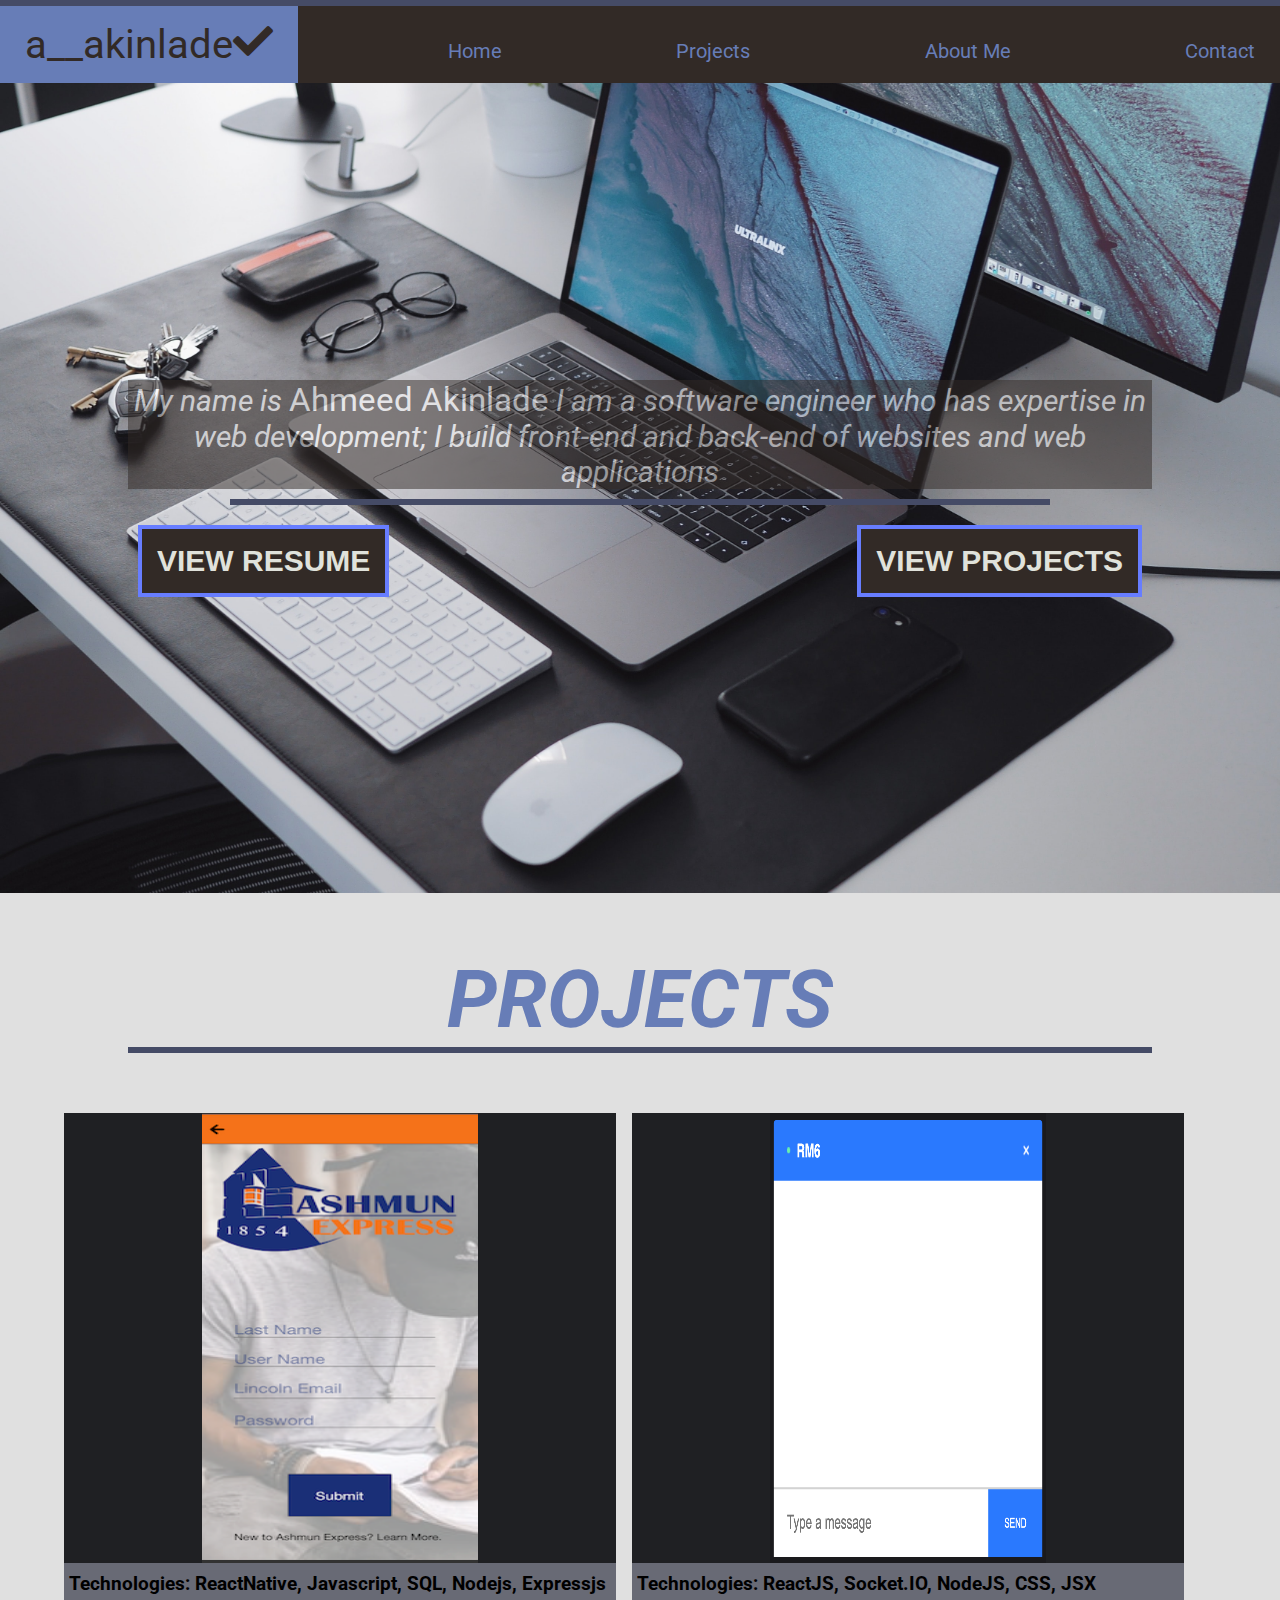
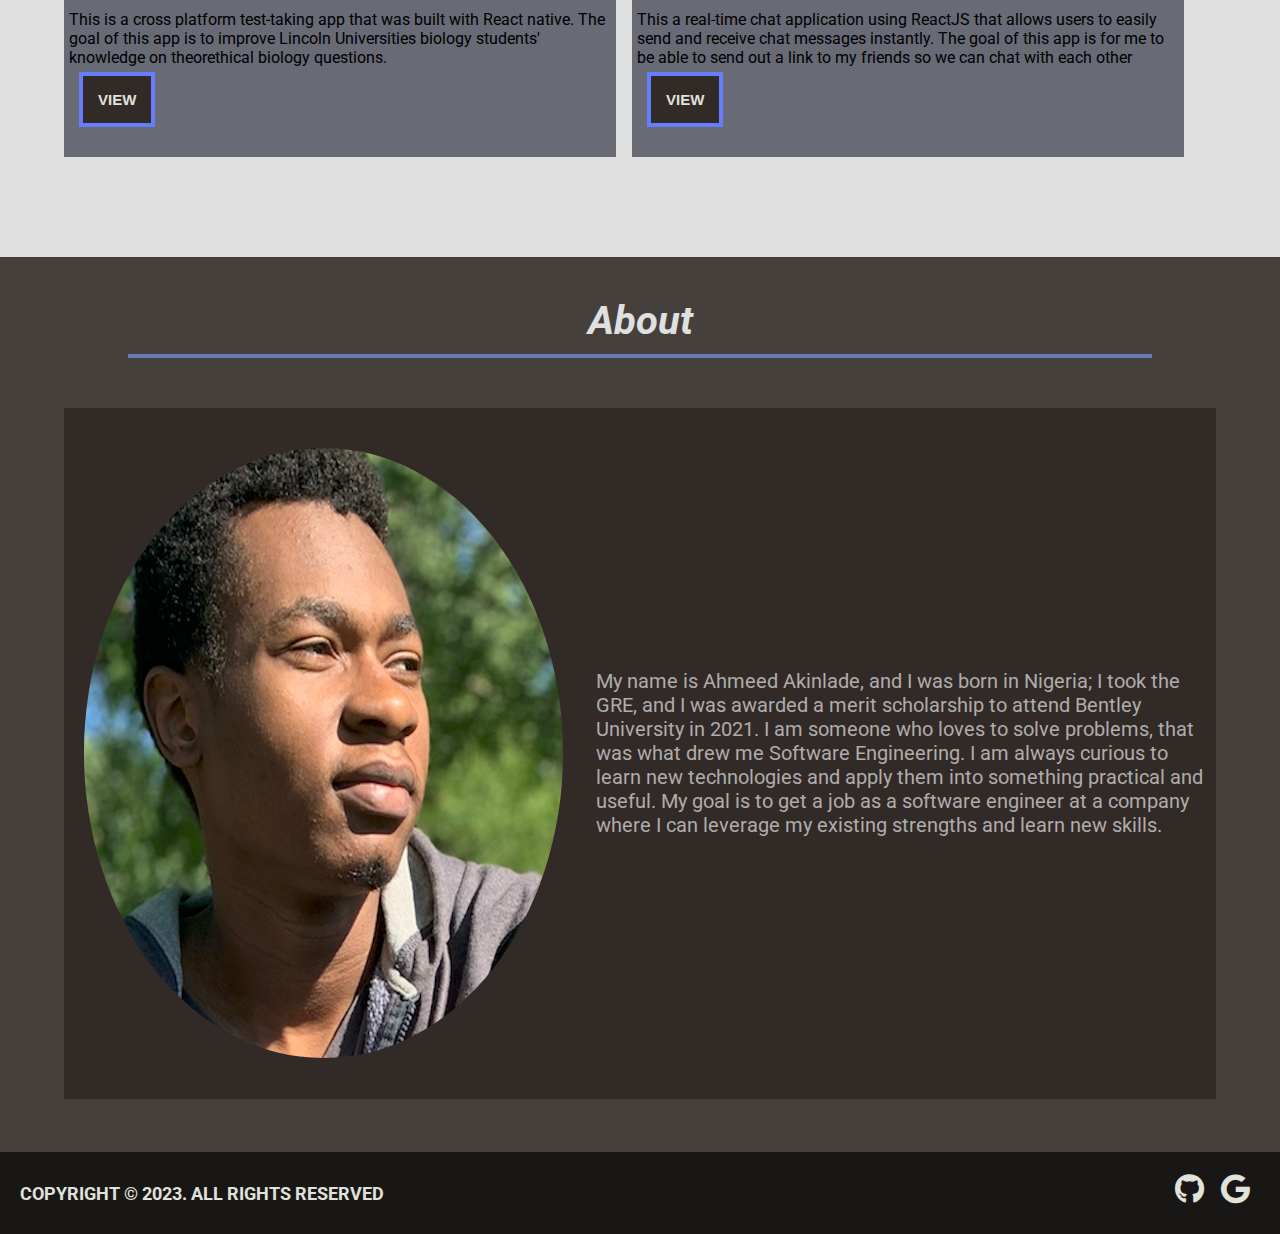
<file: index.html>
<!DOCTYPE html>
<html lang="en">
<head>
    <meta charset="UTF-8">
    <meta name="viewport" content="width=device-width, initial-scale=1.0">
    <meta http-equiv="X-UA-Compatible" content="ie=edge">
    <title>Document</title>
     <!-- google fonts-->
     <link href="https://fonts.googleapis.com/css2?family=Roboto:wght@500&display=swap" rel="stylesheet">
     <!-- Font awesome-->
     <link rel = "stylesheet" href="./fontawesome-free-5.13.0-web/css/all.css">
     <!-- main css-->
     <link rel="stylesheet" href="./style.css"> 
     
</head>
<body>
    <!--nav-->
    <nav>
        <ul>
            <li > <a href="#" class="logo">a__akinlade <i class="fas fa-check"></i></a></li>
            <li> <a href="#home">Home</a></li>
            <li> <a href="#projects">Projects</a></li>
            <li><a href="#aboutme">About Me</a></li>
            <li> <a href="#contact">Contact</a></li>
        </ul>
    </nav>
    <!--end of nav-->
    <!--Home Page-->
        <header id="home">
            <div class="info">
                <p class="home-text">My name is <span class="home-name">Ahmeed Akinlade</span> I am a software engineer who has expertise in web development; I  build front-end and back-end of websites and web applications</p>
                <div class="info-underline"></div>
                <div class="resume-button">
                    <a href="./MofoluwashoResumeBentSWE.pdf"><button type="button">View Resume</button></a>
                    <a href="#projects"><button type="button">View Projects</button></a>
                </div>
            </div>
        </header>
    <!--End of Home Page-->
    <!---Projects Page-->
    <section id="projects">
        <!--Project Title-->
        <div class="project-title">
            <div class="project-text">
                <h1>Projects</h1>
            </div>
            <div class="project-underline"></div>
        </div>
        <!--End of Project Title-->
        
        <div class="projects-container">
            <!--Project items-->
            <div class="project-sub-container">
                <article class="projects-project">
                    <img src="./images/AS.png" alt="">
                    <div class="img-text">
                        <h1>Ashmun Express</h1>
                        <h6>Mobile Development</h6>
                    </div>
                </article>
                <div class="project-description">
                    <h3>Technologies: ReactNative, Javascript, SQL, Nodejs, Expressjs</h3>
                    <p>This is a cross platform test-taking app that was built with React native. The goal of this app is to improve Lincoln Universities biology students' knowledge on theorethical biology questions.</p>
                    <button type='button'>View</button>
                </div>
            </div>
               <!--End of Project items-->
                <!--Project items-->
            <div class="project-sub-container">
                <article class="projects-project">
                    <img src="./images/chat-app.png" alt="">
                    <div class="img-text">
                        <h1>CHAT APP</h1>
                        <h6>ReactJS</h6>
                    </div>
                </article>
                <div class="project-description">
                    <h3>Technologies: ReactJS, Socket.IO, NodeJS, CSS, JSX</h3>
                    <p>This a real-time chat application using ReactJS that allows users to easily send and receive chat messages instantly. The goal of this app is for me to be able to send out a link to my friends so we can chat with each other</p>
                    <a href="https://github.com/foluso25/REACT-CHATAPP"><button type='button'>VIEW</button></a>
                </div>
            </div>
               <!--End of Project items-->
                <!--Project items-->
            <!-- <div class="project-sub-container">
                <article class="projects-project">
                    <img src="./images/AS.png" alt="">
                    <div class="img-text">
                        <h1>Ashmun Express</h1>
                        <h6>iOS Development</h6>
                    </div>
                </article>
                <div class="project-description">
                    <h3>Technologiies: Lorem ipsum dolor sit amet consectetur adipisicing elit.</h3>
                    <p>Lorem ipsum dolor sit amet consectetur adipisicing elit. Voluptatum cum nostrum dolores debitis? Fuga, tempore natus?</p>
                    <button type='button'>Read More</button>
                </div>
            </div> -->
               <!--End of Project items-->
                <!--Project items-->
            <!-- <div class="project-sub-container">
                <article class="projects-project">
                    <img src="./images/AS.png" alt="">
                    <div class="img-text">
                        <h1>Ashmun Express</h1>
                        <h6>iOS Development</h6>
                    </div>
                </article>
                <div class="project-description">
                    <h3>Technologiies: Lorem ipsum dolor sit amet consectetur adipisicing elit.</h3>
                    <p>Lorem ipsum dolor sit amet consectetur adipisicing elit. Voluptatum cum nostrum dolores debitis? Fuga, tempore natus?</p>
                    <button type='button'>Read More</button>
                </div>
            </div> -->
               <!--End of Project items-->
        </div>
    </section>
    <!---End of Projects Page-->

    <!--Start of About Me-->
    <section id="aboutme">
        <div class="aboutme-title">
            <h1>About</h1>
            <div class="about-underline"></div>
        </div>
        <!--about content-->
        <div class="aboutme-container">
            <div class="img-container">
                <img src="./images/Screenshot 2020-05-20 19.02.00.png" alt="me">
            </div>
            <div class="aboutme-text">
                <p>My name is Ahmeed Akinlade, and I was born in Nigeria; I took the GRE, and I was awarded a merit scholarship to attend Bentley University in 2021. I am someone who loves to solve problems, that was what drew me Software Engineering. I am always curious to learn new technologies and apply them into something practical and useful. My goal is to get a job as a software engineer at a company where I can leverage my existing strengths and learn new skills.  </p>
            </div>
        </div>
        <!--End of about content-->
    </section>
     <!--End of About Me-->
     <!--footer-->
     <footer id="contact">
         <div class="footer-text">
             <h3>Copyright &copy; 2023. All rights reserved </h3>
         </div>
         <div class="footer-icons">
            <a href="https://github.com/foluso25"><i class="fab fa-github"></i></a>
            <!--<a href="https://www.linkedin.com/in/mofoluwasho-akinlade-197518159/"><i class="fab fa-linkedin-in"></i></a>-->
            <a href="mailto:ahmeed.akinlade1@gmail.com"><i class="fab fa-google"></i></a>
         </div>
     </footer>
     <!--end of footer-->
</body>
</html>
</file>
<file: style.css>
/*
Dark-blue: #454B66
Bright blue: #677DB7
Black coffee:  #322A26
white #e0e2db
cool white #e0e0e0
*/

*{
    margin:0;
    padding:0;
    box-sizing: border-box;
}
body{
    font-family: 'Roboto', sans-serif;
}
/*NAVBAR*/
nav ul{
    list-style-type:none;
    border-top: 6px solid #454B66;
    background-color: #322A26 ;
}

 nav ul li a{
     text-decoration:none;
     display: block;
     text-align: center;
     font-size: 20px;
     padding: 15px 25px;
     color:#677DB7;
 }
  
 nav ul li a:hover{
    color: #e0e0e0;
 }

 .logo{
     display:flex;
     justify-content: space-between;
     background: #677DB7;
     color: #322A26;
     font-size: 40px;
 }

 .logo:hover{
     background-color: #e0e0e0;
     color:#677DB7;
 }

 @media screen and (min-width:576px){
     nav ul{
         display: flex;
         justify-content: space-between;
         align-items: baseline;
         flex-wrap: wrap;
     }
 }

/*################# HOME STYLE ##########################*/
#home{
    min-height:90vh;
    background-image: url(./images/oliur-8jSTB6NLmVQ-unsplash.jpg);
    background-attachment:fixed;
    background-position:center;
    background-size:cover;
    background-repeat: no-repeat;
    display:flex;
    justify-content: center;
    align-items:center;
}

.info{
      max-width: 80vw;
      
}

.info p{
    text-align: center;
    font-size:30px;
    font-style: italic;
    color: rgb(255, 255, 255);
    font-weight:900px;
    background:#322A26;
    opacity: 0.5;
}

.home-name{
    font-size: 33px;
    font-style: normal;
}

.info-underline{
    border: 3px solid #454B66;
    width:80%;
    margin:10px auto 20px auto;
}

.resume-button{
    display: flex;
    justify-content: space-between;
}

.resume-button button{
    font-size: 30px;
    padding: 15px;
    text-transform: uppercase;
    margin: 0 10px;
  
    color: #e0e2db;
    border: 4px solid #677DFF;
    font-weight:bolder;
    background:#322A26;
}

.resume-button button:hover{
    color: #e0e2db;
    background:#677DB7;
}
/*##################Projects###########################*/
#projects .project-text{
    color:#677DB7;
    text-align: center;
    font-size:40px;
    text-transform: uppercase;
    font-style:italic;
}
.project-title{
    margin:40px 0;
}

.project-underline{
    border: 3px solid #454B66;
    width:80%;
    margin:0 auto;
}

#projects{
    background-color: #e0e0e0;
    padding:20px 0 80px 0;
}

.projects-container{
    max-width: 90vw;
    margin:0 auto;
}

#projects img{
    width:50%;
    height: 50vh;
    min-height: 10%;
    display: block;
    margin: 0 auto;
    transition: transform 4s;
}

.projects-project{
position: relative;
overflow:hidden;
background: linear-gradient(rgba(0,0,0,0.7),rgba(0,0,0,0.7));
color: #e0e2db;
}

.img-text{
    position:absolute;
    top:50%;
    left:40%;
    transform: translate(-20%,-40%);
    text-align: center;
    opacity:0;
    transition:opacity 4s;
}

.projects-project:hover img{
    opacity: 0.5;
    transform: scale(1.3);
}

.projects-project:hover .img-text{
    opacity:1;
}

.project-sub-container{
    background-color: rgb(104, 106, 117);
    margin:20px 0;
}

.project-description{
   padding:10px 5px 30px 5px;
}

.project-description p{
    margin: 15px 0 5px 0;

}

.project-description button{
    font-size: 15px;
    padding: 15px;
    text-transform: uppercase;
    margin: 0 10px;
    color: #e0e2db;
    border: 4px solid #677DFF;
    font-weight:bolder;
    background:#322A26;
}

.project-description button:hover{
    color: #e0e2db;
    background:#677DB7;
}

@media screen and (min-width:576px){
    .projects-container{
        display: grid;
        grid-template-columns: repeat(2,auto);
        column-gap: 1em;
    }
}

@media screen and (min-width:992px){
    .projects-container{
        display: grid;
        grid-template-columns: repeat(4,auto);
        column-gap: 1em;
    }
}

/*#######################aboutpage#####################################*/
#aboutme{
background-color: rgb(70, 64, 61);
padding:40px 0 3px 0;

}

.aboutme-title h1{
text-align: center;
font-size: 40px;
font-style: italic;
color: #e0e0e0;
}

.about-underline{
    border: 2px solid #677DB7;
    width:80%;
    margin:10px auto 20px auto;
}
.aboutme-container{
    max-width:90vw;
    overflow: hidden;
    margin: 50px auto;
    background-color: #322A26;
}

.aboutme-container img{
    width: 100%;
    max-width:90vh;
    height: 70vh;
    display:block;
    border-radius: 50%

}
.img-container{
margin: 20px 0;
padding: 2%;
}

.aboutme-text{
font-size: 20px;
color: #afacac;
padding: 2%;
}

@media screen and (min-width:576px){
    .aboutme-container{
        display: grid;
        grid-template-columns: repeat(2, auto);
    }

    .aboutme-container img{
    width: 100%;
    max-width:80vh;
    height: 40vh;
    display:block;
    border-radius: 50%;
    padding: 2%;
    }

    .aboutme-text{
        display: flex;
        align-items: center;
        padding: 2%;
    }
}

@media screen and (min-width:992px){
    .aboutme-container{
        display: grid;
        grid-template-columns: repeat(2, auto);
    }

    .aboutme-container img{
        width: 100%;
        max-width:90vh;
        height: 70vh;
        display:block;
        border-radius: 50%;
        padding: 2%;
    }
    .aboutme-text{
        display: flex;
        align-items: center;
        padding: 2%;
    }
}

footer{
    background-color: #191716;
    padding: 20px;
    display: flex;
    flex-wrap: wrap;
    justify-content: space-between;
    align-items: baseline;
}

.footer-text{
    text-transform: uppercase;
    font-size:15px;
    color: #e0e2db;
    margin-bottom: 10px;
}

.footer-icons{
    font-size: 30px;
}

.footer-icons .fab{
    margin-right: 10px;
    color: #e0e2db;
    transition: transform 2s;
}

.footer-icons .fab:hover{
    color: #677DB7;
    transform: translateY(-15px);
}
</file>
